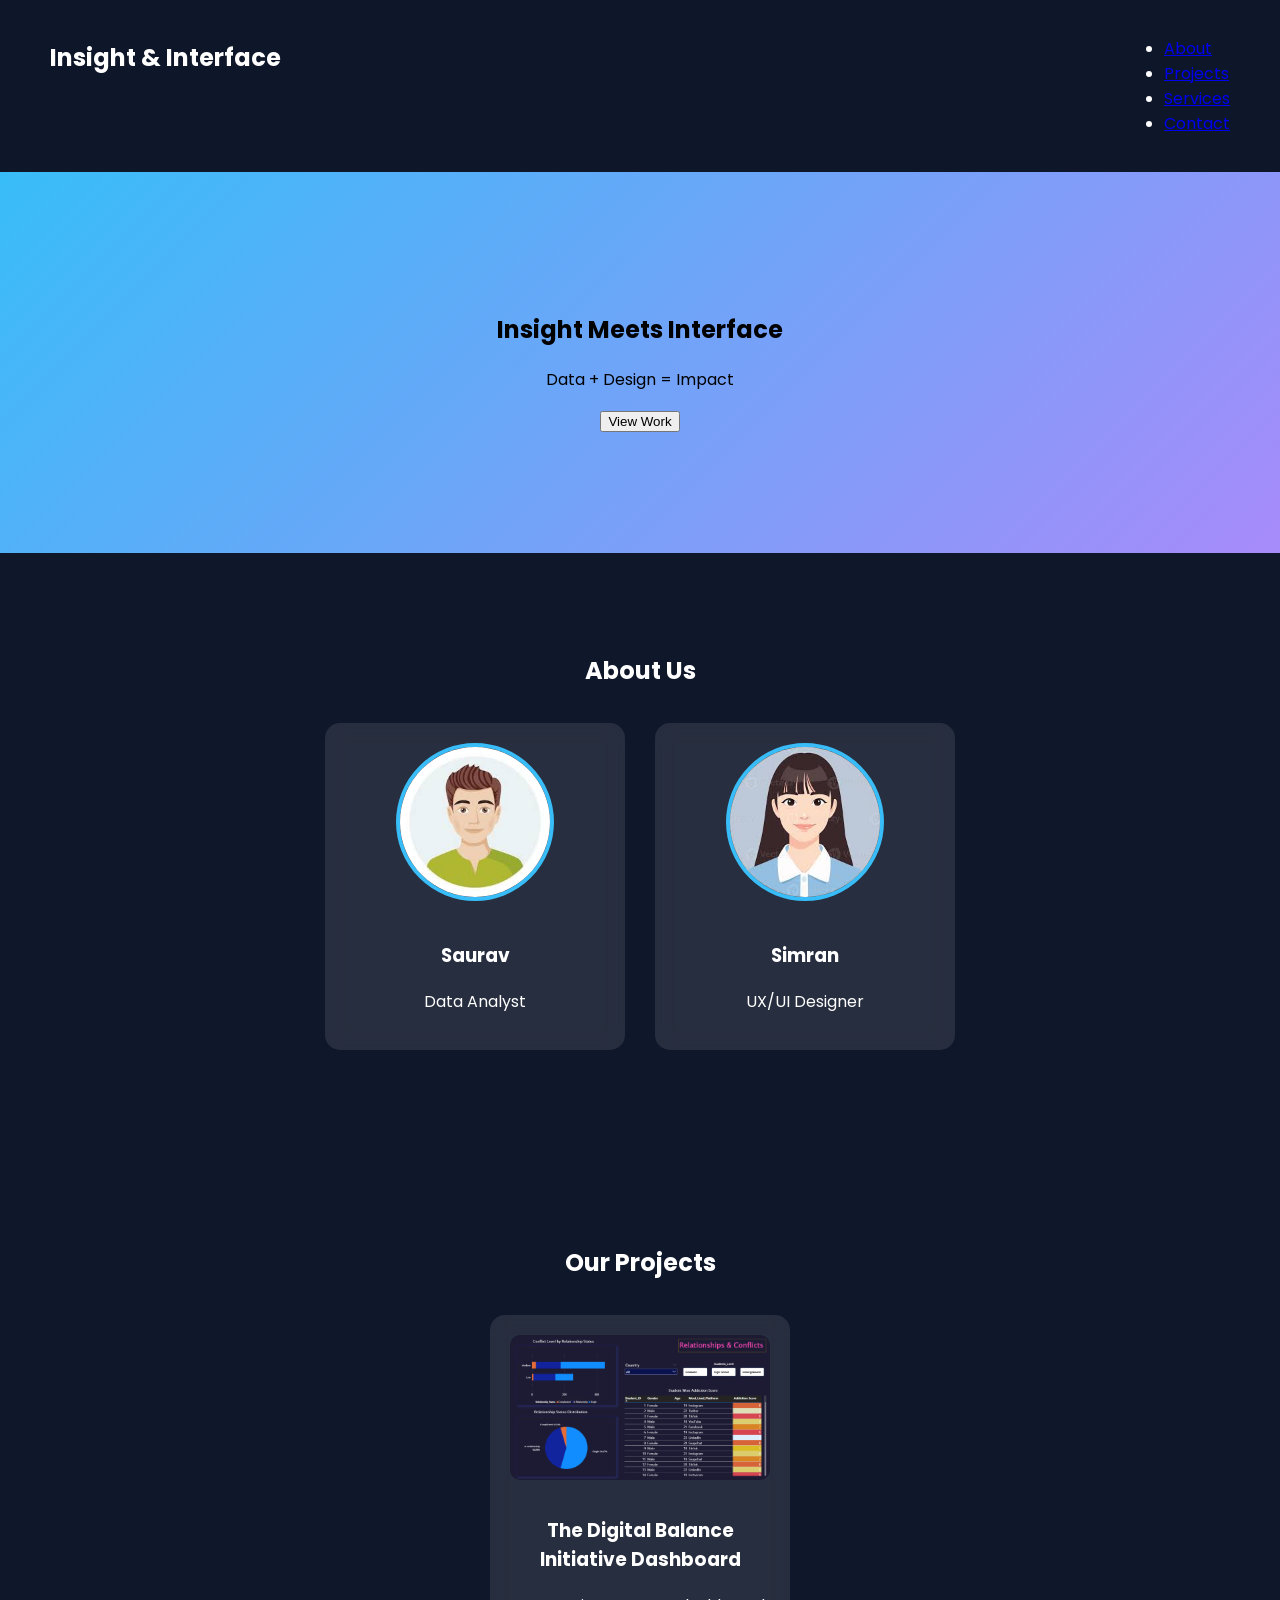
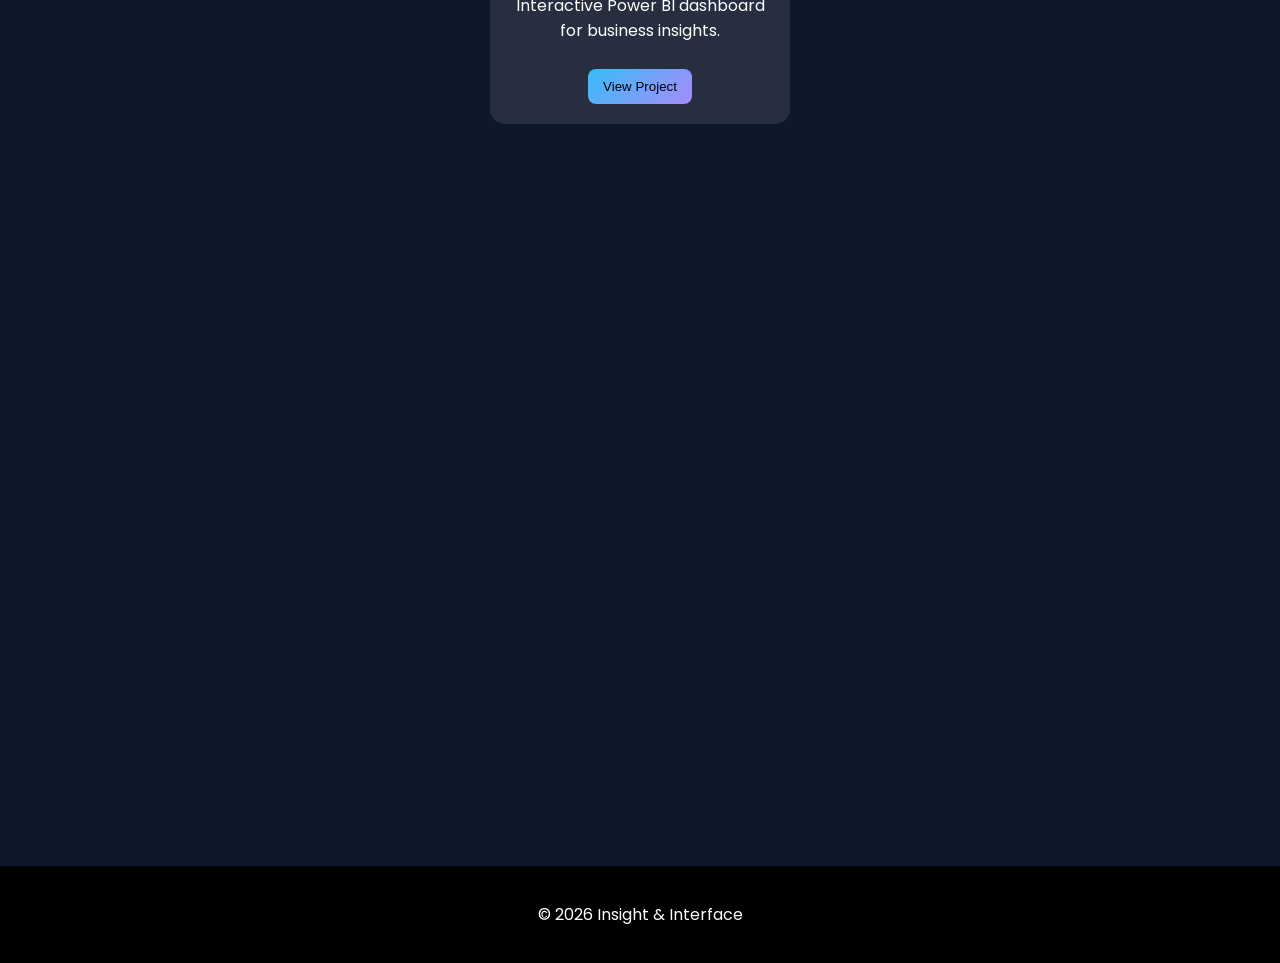
<file: index.html>
<!DOCTYPE html>
<html lang="en">
<head>
  <meta charset="UTF-8">
  <title>Insight & Interface</title>
  <meta name="viewport" content="width=device-width, initial-scale=1.0">

  <link href="https://fonts.googleapis.com/css2?family=Poppins:wght@300;500;700&display=swap" rel="stylesheet">
  <link rel="stylesheet" href="style.css">
</head>

<body>

<!-- NAVBAR -->
<nav>
  <h2>Insight & Interface</h2>
  <ul>
    <li><a href="#about">About</a></li>
    <li><a href="#projects">Projects</a></li>
    <li><a href="#services">Services</a></li>
    <li><a href="#contact">Contact</a></li>
  </ul>
</nav>

<!-- HERO -->
<section class="hero">
  <h1>Insight Meets Interface</h1>
  <p>Data + Design = Impact</p>
  <button onclick="scrollToSection('projects')">View Work</button>
</section>

<!-- SECTIONS LOAD -->
<div id="about"></div>
<div id="projects"></div>
<div id="services"></div>
<div id="contact"></div>

<footer>
  <p>© 2026 Insight & Interface</p>
</footer>

<script src="script.js"></script>

</body>
</html>
</file>
<file: style.css>
body {
  margin: 0;
  font-family: 'Poppins', sans-serif;
  background: #0f172a;
  color: white;
}

/* NAVBAR */
nav {
  display: flex;
  justify-content: space-between;
  padding: 20px 50px;
  background: rgba(15,23,42,0.9);
  position: sticky;
  top: 0;
}

/* HERO */
.hero {
  text-align: center;
  padding: 120px 20px;
  background: linear-gradient(135deg, #38bdf8, #a78bfa);
  color: black;
}

/* SECTION */
section {
  padding: 80px 20px;
  text-align: center;
}

/* GLASS CARD */
.card {
  background: rgba(255,255,255,0.1);
  backdrop-filter: blur(10px);
  padding: 20px;
  margin: 15px;
  border-radius: 15px;
  display: inline-block;
  width: 260px;
  transition: 0.3s;
}

.card:hover {
  transform: translateY(-10px);
}

/* PROFILE IMAGE (CIRCULAR) */
.profile-img {
  width: 150px;
  height: 150px;
  border-radius: 50%;
  border: 4px solid #38bdf8;
  object-fit: cover;
  margin-bottom: 15px;
}

/* FLEX */
.flex {
  display: flex;
  justify-content: center;
  flex-wrap: wrap;
}

/* FOOTER */
footer {
  background: black;
  padding: 20px;
  text-align: center;
}

/* ANIMATION BASE */
.hidden {
  opacity: 0;
  transform: translateY(40px);
  transition: all 0.8s ease;
}

.show {
  opacity: 1;
  transform: translateY(0);
}

/* HERO TEXT ANIMATION */
.hero h1 {
  animation: fadeInDown 1s ease;
}

.hero p {
  animation: fadeInUp 1.2s ease;
}

/* KEYFRAMES */
@keyframes fadeInDown {
  from {
    opacity: 0;
    transform: translateY(-30px);
  }
  to {
    opacity: 1;
    transform: translateY(0);
  }
}

@keyframes fadeInUp {
  from {
    opacity: 0;
    transform: translateY(30px);
  }
  to {
    opacity: 1;
    transform: translateY(0);
  }
}

/* CARD HOVER GLOW */
.card:hover {
  box-shadow: 0 0 25px rgba(167, 139, 250, 0.6);
}

/* PROJECT IMAGE */
.project-img {
  width: 100%;
  border-radius: 10px;
  margin-bottom: 10px;
}

/* BUTTON */
.btn {
  margin-top: 10px;
  padding: 10px 15px;
  border: none;
  background: linear-gradient(135deg, #38bdf8, #a78bfa);
  color: black;
  cursor: pointer;
  border-radius: 8px;
}
</file>
